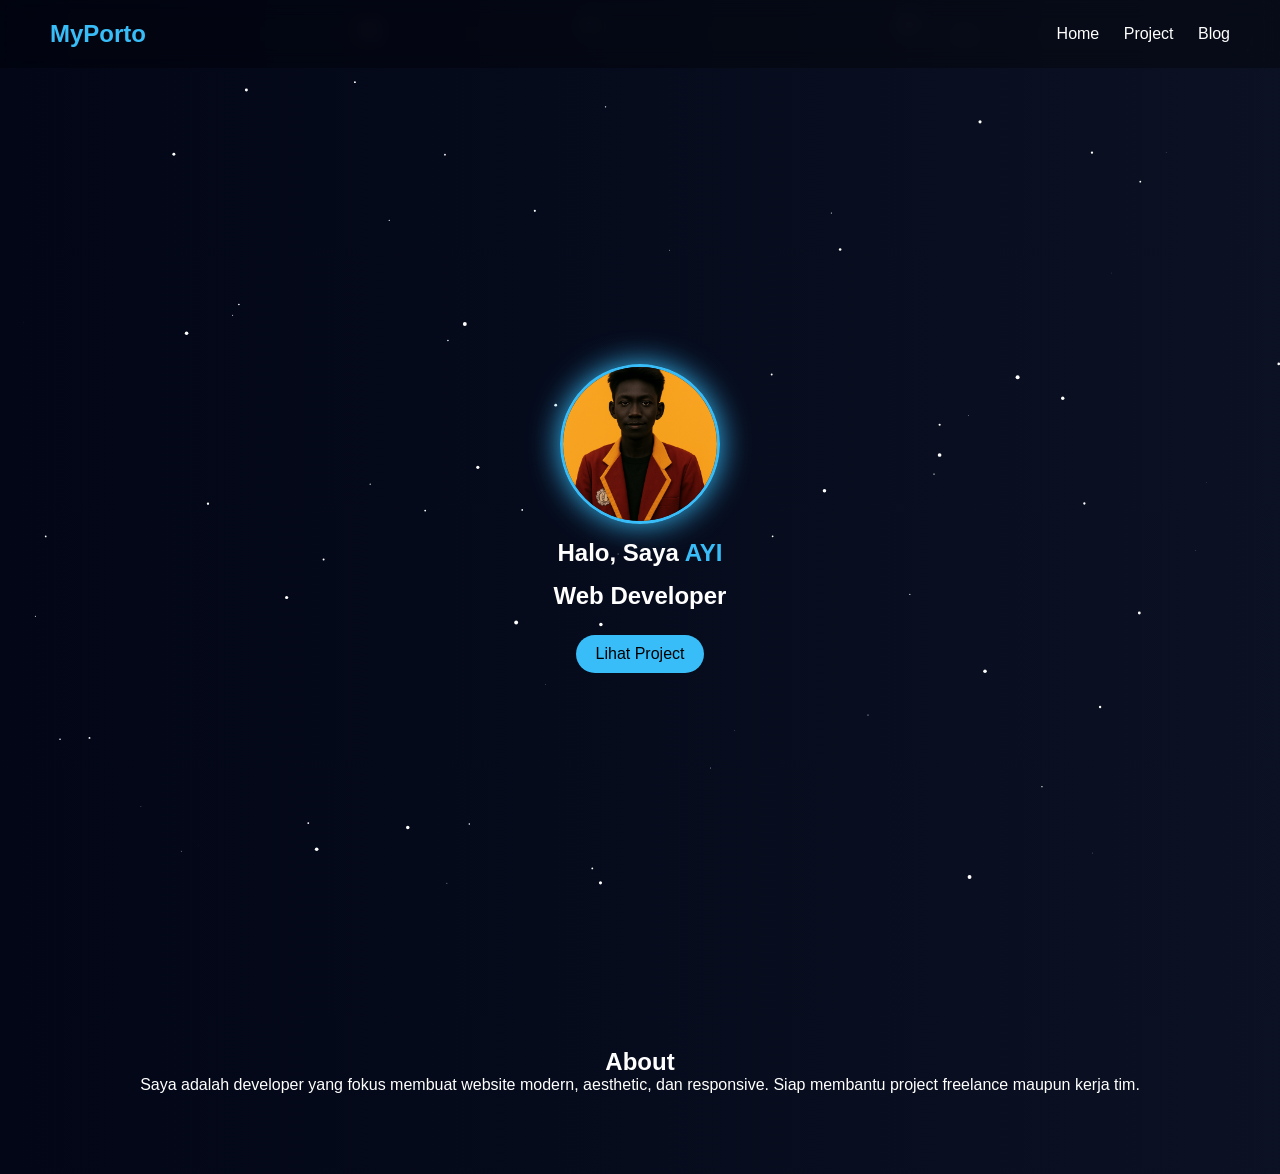
<file: index.html>
<!DOCTYPE html>
<html lang="id">
<head>
  <meta charset="UTF-8">
  <meta name="viewport" content="width=device-width, initial-scale=1.0">
  <title>Portfolio</title>

  <link rel="stylesheet" href="style.css">
</head>
<body>

<canvas id="particles"></canvas>

<header>
  <h2 class="logo">MyPorto</h2>
  <nav>
    <a href="index.html">Home</a>
    <a href="project.html">Project</a>
    <a href="blog.html">Blog</a>
  </nav>
</header>

<section class="hero">
  <img src="foto.png" class="profile">

  <h1>Halo, Saya <span>AYI</span></h1>
  <h2 id="typing"></h2>

  <a href="project.html" class="btn">Lihat Project</a>
</section>

<section class="section">
  <h2>About</h2>
  <p>
    Saya adalah developer yang fokus membuat website modern,
    aesthetic, dan responsive. Siap membantu project freelance
    maupun kerja tim.
  </p>
</section>

<script src="script.js"></script>
<script src="particles.js"></script>
</body>
</html>
</file>
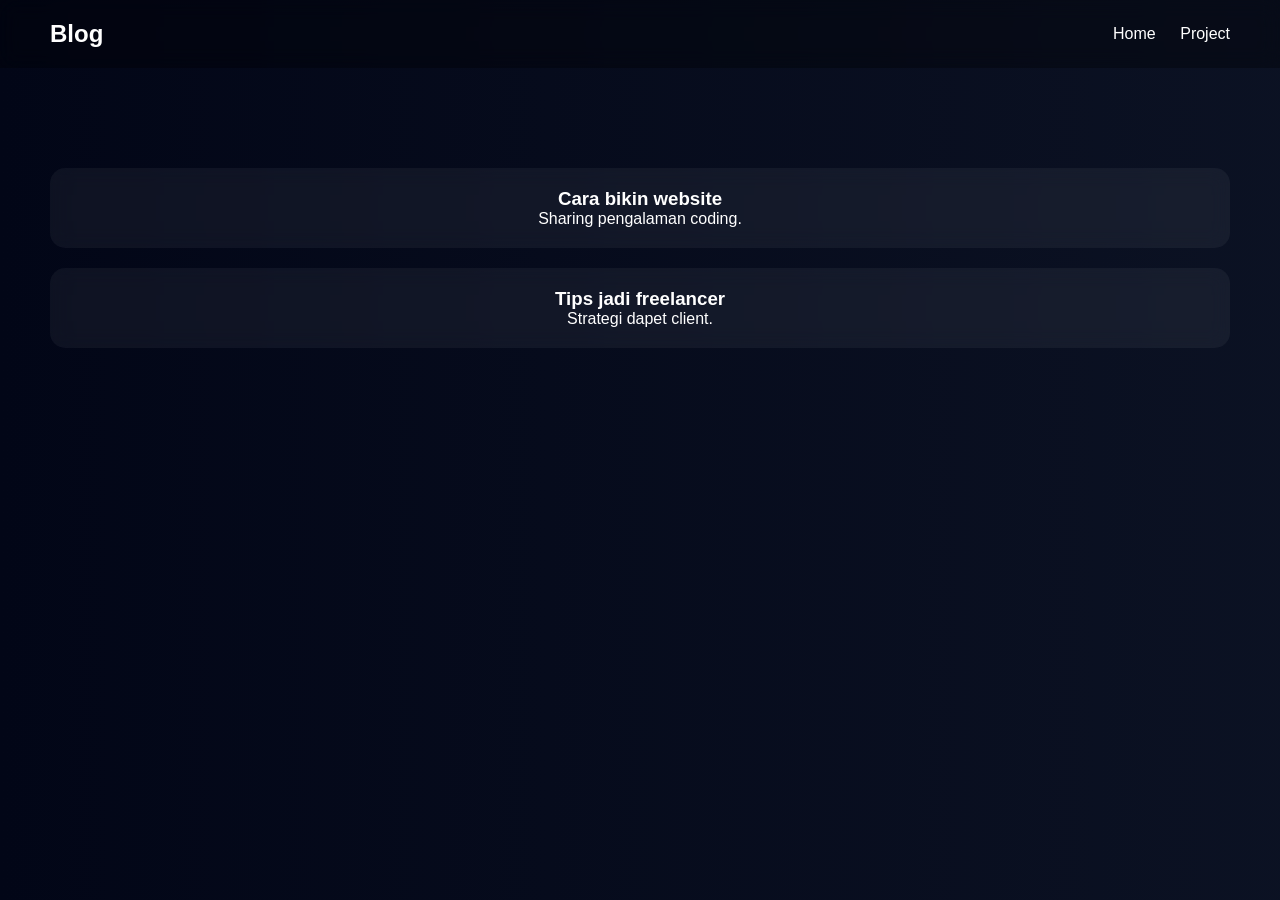
<file: blog.html>
<!DOCTYPE html>
<html lang="id">
<head>
  <meta charset="UTF-8">
  <title>Blog</title>
  <link rel="stylesheet" href="style.css">
</head>
<body>

<header>
  <h2>Blog</h2>
  <nav>
    <a href="index.html">Home</a>
    <a href="project.html">Project</a>
  </nav>
</header>

<section class="section">
  <div class="card">
    <h3>Cara bikin website</h3>
    <p>Sharing pengalaman coding.</p>
  </div>

  <div class="card">
    <h3>Tips jadi freelancer</h3>
    <p>Strategi dapet client.</p>
  </div>
</section>

</body>
</html>
</file>
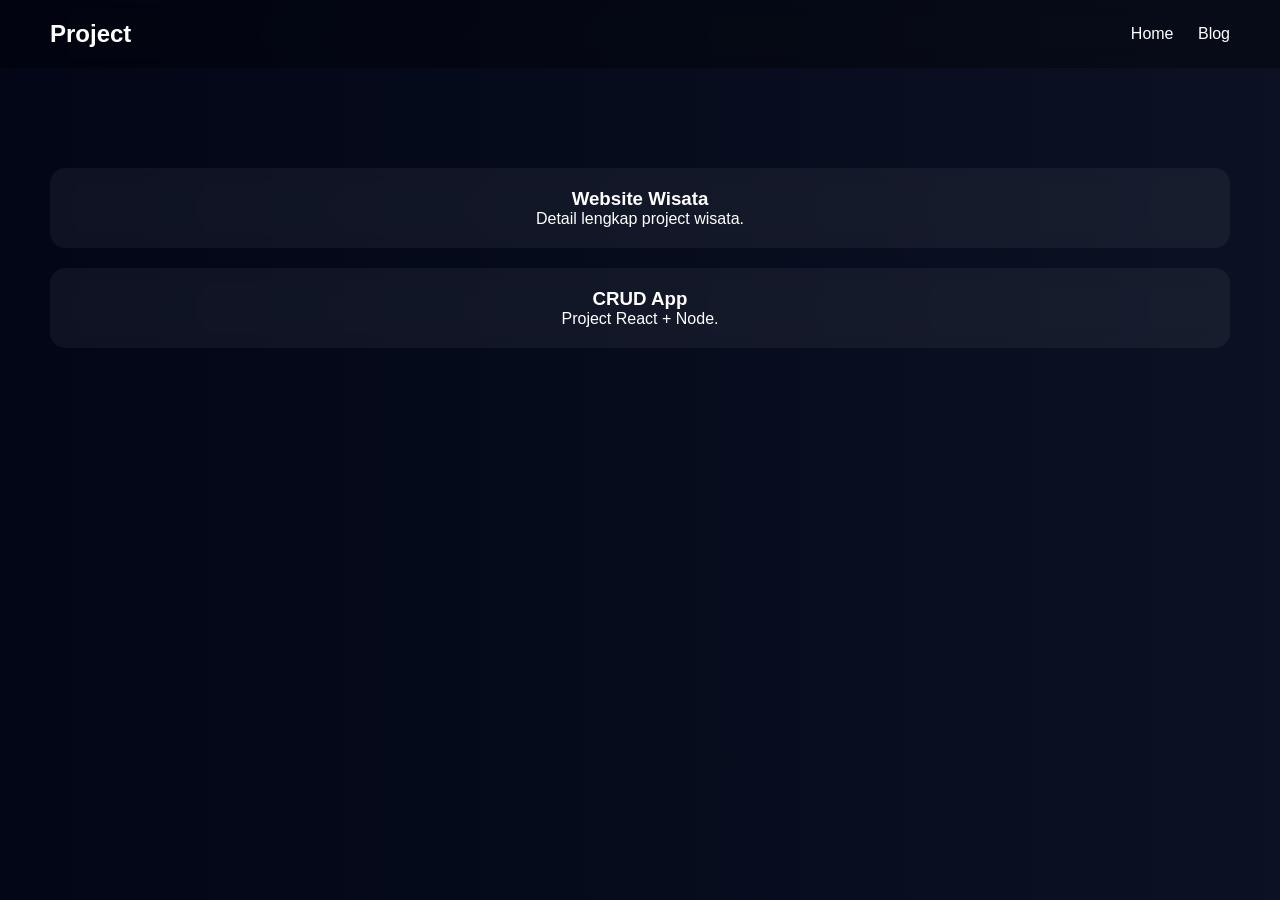
<file: project.html>
<!DOCTYPE html>
<html lang="id">
<head>
  <meta charset="UTF-8">
  <title>Project</title>
  <link rel="stylesheet" href="style.css">
</head>
<body>

<header>
  <h2>Project</h2>
  <nav>
    <a href="index.html">Home</a>
    <a href="blog.html">Blog</a>
  </nav>
</header>

<section class="section">
  <div class="card">
    <h3>Website Wisata</h3>
    <p>Detail lengkap project wisata.</p>
  </div>

  <div class="card">
    <h3>CRUD App</h3>
    <p>Project React + Node.</p>
  </div>
</section>

</body>
</html>
</file>
<file: style.css>
* {
  margin: 0;
  padding: 0;
  box-sizing: border-box;
  font-family: 'Poppins', sans-serif;
}

/* BACKGROUND */
body {
  color: white;
  overflow-x: hidden;
  background: linear-gradient(270deg, #0f172a, #1e293b, #020617);
  background-size: 600% 600%;
  animation: gradient 10s ease infinite;
}

@keyframes gradient {
  0% {background-position: 0%}
  50% {background-position: 100%}
  100% {background-position: 0%}
}

/* NAVBAR */
header {
  display: flex;
  justify-content: space-between;
  align-items: center;
  padding: 20px 50px;
  position: sticky;
  top: 0;
  backdrop-filter: blur(10px);
  background: rgba(0,0,0,0.3);
}

.logo {
  color: #38bdf8;
}

nav a {
  margin-left: 20px;
  color: white;
  text-decoration: none;
  transition: 0.3s;
}

nav a:hover {
  color: #38bdf8;
}

/* HERO */
.hero {
  height: 100vh;
  display: flex;
  flex-direction: column;
  justify-content: center;
  align-items: center;
  gap: 15px;
  text-align: center;
}

/* FOTO PROFILE (FIX UTAMA DI SINI) */
.profile {
  width: 160px;
  height: 160px;          /* FIX */
  border-radius: 50%;
  object-fit: cover;      /* FIX */
  display: block;
  border: 3px solid #38bdf8;
  box-shadow: 0 0 30px #38bdf8;
  transition: 0.4s;
}

/* efek hover */
.profile:hover {
  transform: scale(1.1);
  box-shadow: 0 0 60px #38bdf8;
}

/* TEXT */
.hero h1 span {
  color: #38bdf8;
}

/* BUTTON */
.btn {
  margin-top: 10px;
  padding: 10px 20px;
  background: #38bdf8;
  color: black;
  border-radius: 20px;
  text-decoration: none;
  transition: 0.3s;
}

.btn:hover {
  background: #0ea5e9;
}

/* SECTION */
.section {
  padding: 80px 50px;
  text-align: center;
}

/* CARD */
.card {
  background: rgba(255,255,255,0.05);
  padding: 20px;
  margin-top: 20px;
  border-radius: 15px;
  backdrop-filter: blur(10px);
}

/* CANVAS */
canvas {
  position: fixed;
  top: 0;
  left: 0;
  z-index: -1;
}

/* RESPONSIVE */
@media(max-width: 768px) {
  header {
    padding: 15px 20px;
  }

  .profile {
    width: 120px;
    height: 120px;   /* FIX RESPONSIVE */
  }
}
</file>
